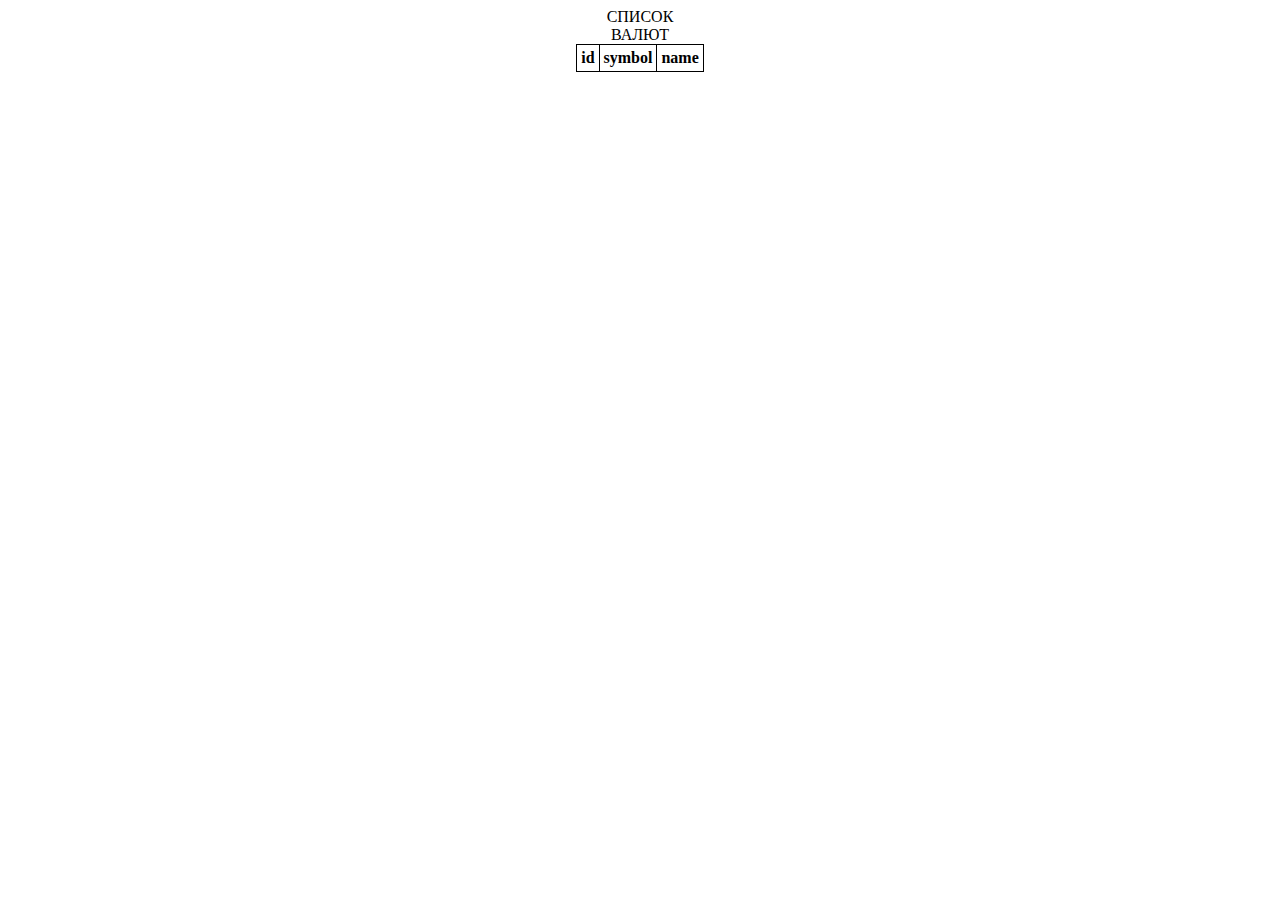
<file: №1/index.html>
<!DOCTYPE html>
<html lang="en">
<head>
  <meta charset="UTF-8">
  <meta name="viewport" content="width=device-width, initial-scale=1.0">
  <link rel="stylesheet" href="css/style.css">
  <title>№1</title>
</head>
<body>
  <table class="table">
    <caption class="table__caption">Список валют</caption>
    <thead class="table__head">
      <tr class="table__row">
        <th class="table__title">id</th>
        <th class="table__title">symbol</th>
        <th class="table__title">name</th>
      </tr>
    </thead>
    <tbody class="table__body"></tbody>
  </table>
  <script type="module" src="js/main.js"></script>
</body>
</html>
</file>
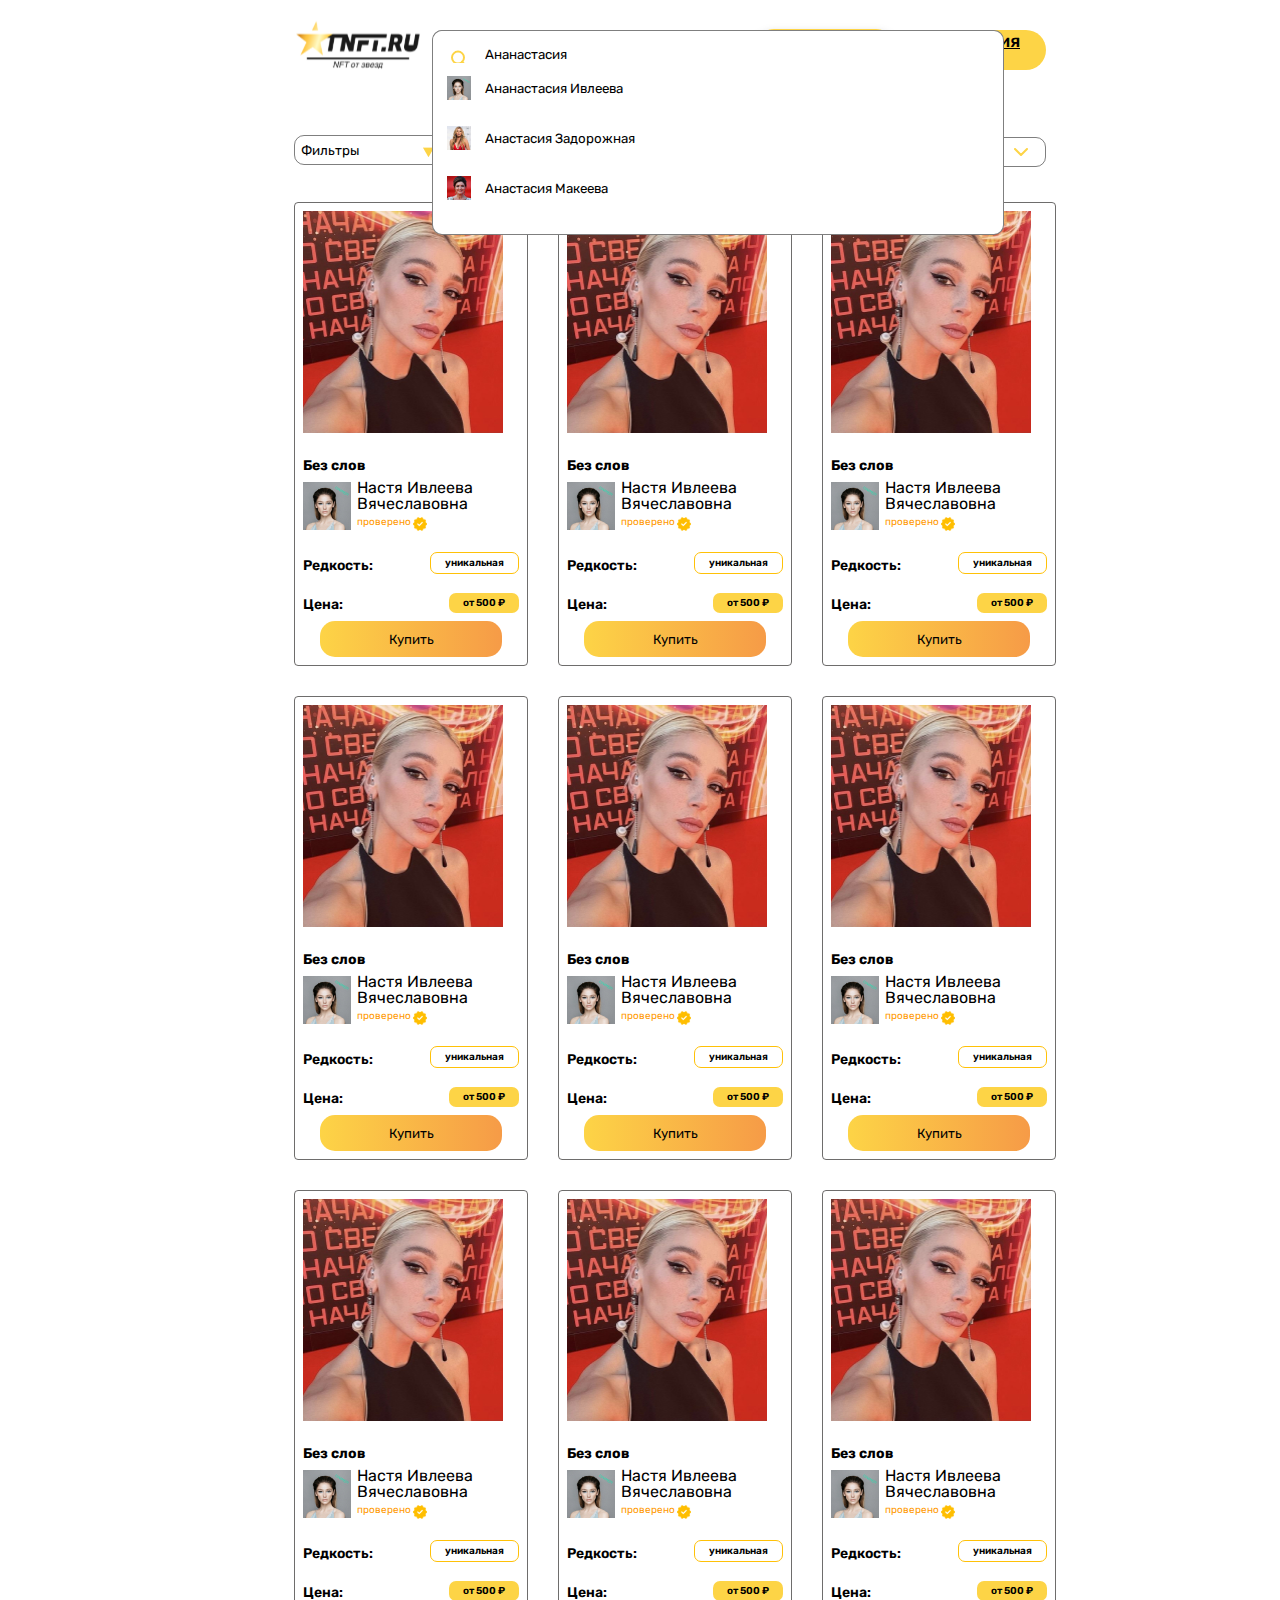
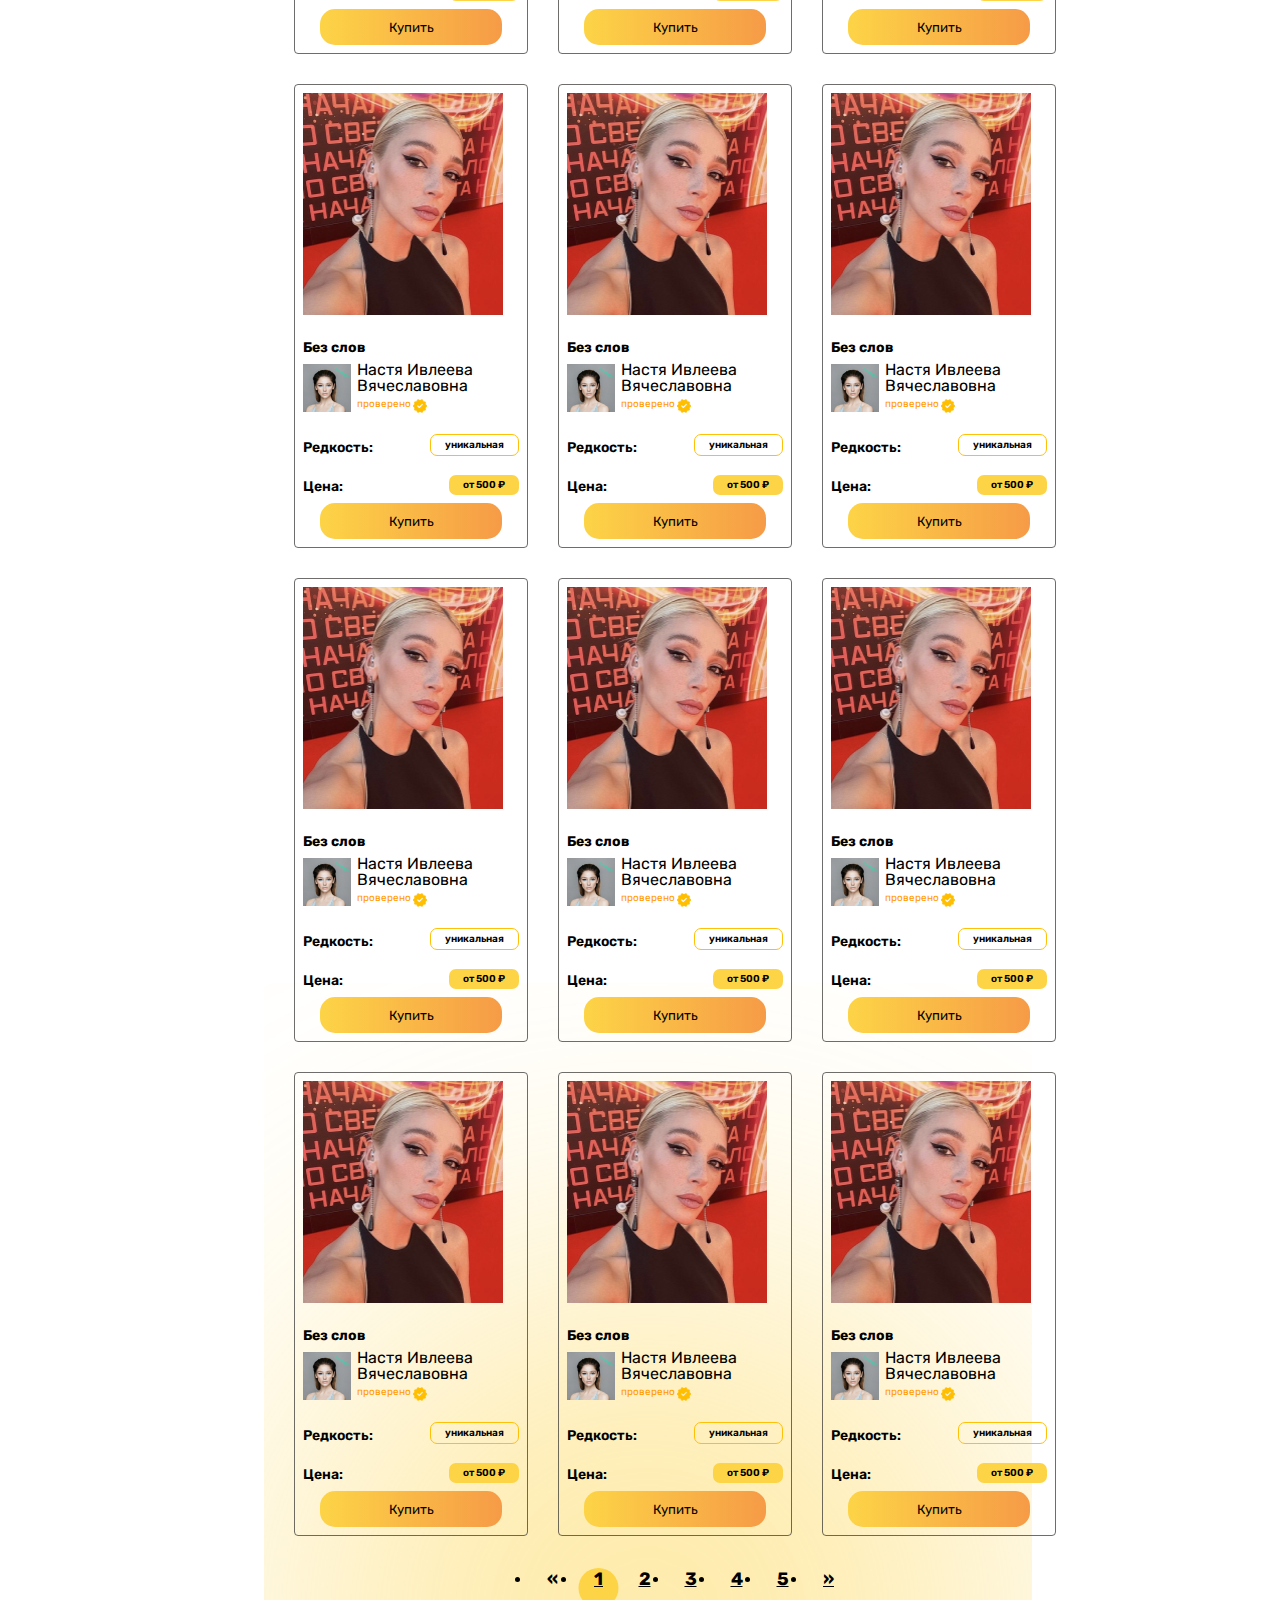
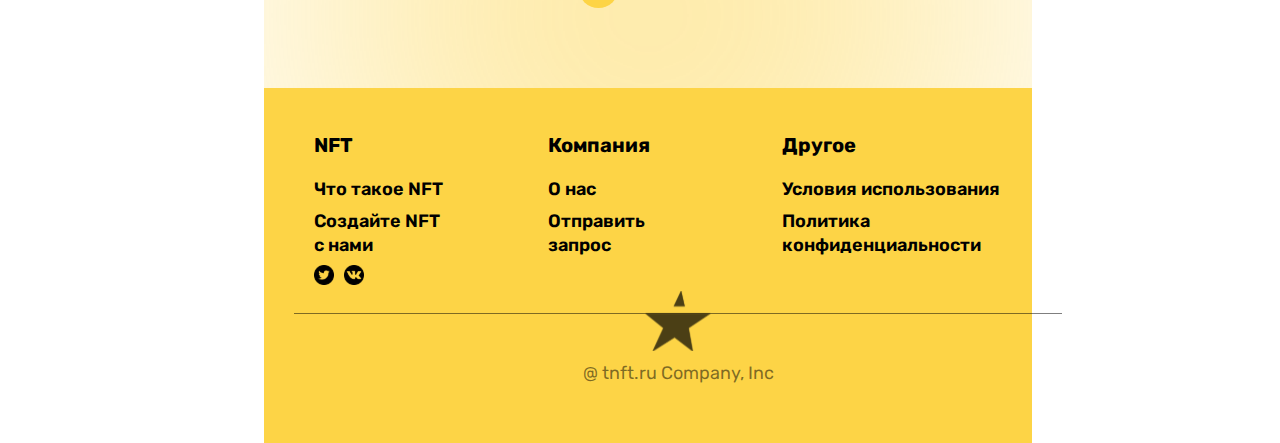
<file: №2/index.html>
<!DOCTYPE html>
<html class="page" lang="ru">
<head>
  <meta charset="UTF-8">
  <meta name="viewport" content="width=device-width, initial-scale=1.0">
  <link href="https://cdn.jsdelivr.net/npm/bootstrap@5.3.2/dist/css/bootstrap.min.css" rel="stylesheet" integrity="sha384-T3c6CoIi6uLrA9TneNEoa7RxnatzjcDSCmG1MXxSR1GAsXEV/Dwwykc2MPK8M2HN" crossorigin="anonymous">
  <link rel="stylesheet" href="css/style.css">
  <link rel="preconnect" href="https://fonts.googleapis.com">
  <link rel="preconnect" href="https://fonts.gstatic.com" crossorigin>
  <link href="https://fonts.googleapis.com/css2?family=Rubik:wght@400;500&display=swap" rel="stylesheet">
  <title>№2</title>
</head>
<body>
  <header class="main-header header">
    <div class="custom-container">
      <div class="row-wrapper">
        <nav class="header-nav">
          <ul class="header-nav__list">
            <li class="header-nav__item">
              <a class="header__logo" href="#">
                <img class="header__img"  width="128" height="60" src="img/header/logo.svg" alt="Логотип сайта.">
              </a>
            </li>
            <li class="header-nav__item">
              <form class="d-flex search-form" role="search">
                <div class="search-form__wrapper">
                  <input class="form-control search header__search" type="search" placeholder="Поиск..." aria-label="Search">
                </div>
                <div class="search-select search-select--open">
                  <ul class="search-list">
                    <li class="search-item">
                      <div class="search-list__wrapper">
                        <input class="form-control search search-list__input" type="search" value="Ананастасия" placeholder="Поиск..." aria-label="Search">
                      </div>
                    </li>
                    <li class="search-item" >
                      <img class="search-item__img" width="24" height="24" src="img/search-select/icon.jpg" alt="Ивлеева.">
                      <button class="search-item__button">Ананастасия Ивлеева</button>
                    </li>
                    <li class="search-item" >
                      <img class="search-item__img" width="24" height="24" src="img/search-select/icon-1.jpg" alt="Задорожная.">
                      <button class="search-item__button">Анастасия Задорожная</button>
                    </li>
                    <li class="search-item" >
                      <img class="search-item__img" width="24" height="24" src="img/search-select/icon-2.jpg" alt="Макеева.">
                      <button class="search-item__button">Анастасия Макеева</button>
                    </li>
                  </ul>
                </div>
              </form>
            </li>
          </ul>
        </nav>
        <div class="auth-wrapper">
          <a class="btn btn-primary header__button header__button--login" href="#" role="button">Вход</a>
          <a class="btn btn-primary header__button header__button--sign" href="#" role="button">Регистрация</a>
        </div>
      </div>
    </div>
  </header>

  <main class="main">
      <section class="catalog">
        <h1 class="visually-hidden">Каталог</h1>
        <div class="custom-container">
          <section class="catalog-filters filters">
            <h2 class="visually-hidden">Фильтры</h2>
            <div class="row-wrapper">
              <div class="filter-wrapper filter-wrapper-button">
                <button class="filter filter-button" aria-label="Фильтры.">Фильтры</button>
              </div>
              <form class="d-flex search-form" role="search">
                <div class="search-form__wrapper">
                  <input class="form-control search filter-search" type="search" placeholder="Поиск..." aria-label="Search">
                </div>
              </form>
              <div class="filter-wrapper filter-wrapper-sort">
                <select class="filter filter-sort" aria-label="Сортировка.">
                  <option value="default">По умолчанию</option>
                </select>
              </div>
            </div>
          </section>
          <ul class="catalog-list">
            <li class="catalog-item">
              <a class="catalog-picture-link" href="#">
                <img class="catalog-picture" src="img/catalog-item/photo.jpg" width="200" height="222" alt="Ананастасия Ивлеева.">
                <h3 class="item-title">Без слов</h3>
              </a>
              <div class="catalog-profile">
                <a class="catalog-picture-link" href="#">
                  <img class="catalog-icon" src="img/catalog-item/icon.jpg" width="48" height="48" alt="Ананастасия Ивлеева.">
                </a>
                <div class="catalog-profile__wrapper">
                  <p class="catalog-profile__name">Настя Ивлеева Вячеславовна</p>
                  <span class="catalog-profile__check">проверено</span>
                </div>
              </div>
              <div class="catalog-container">
                <p class="catalog-name">Редкость:</p>
                <p class="catalog-rare">Уникальная</p>
              </div>
              <div class="catalog-container">
                <p class="catalog-name">Цена:</p>
                <p class="catalog-price">От 500 ₽</p>
              </div>
              <button class="catalog-button">Купить</button>
            </li>
            <li class="catalog-item">
              <a class="catalog-picture-link" href="#">
                <img class="catalog-picture" src="img/catalog-item/photo.jpg" width="200" height="222" alt="Ананастасия Ивлеева.">
                <h3 class="item-title">Без слов</h3>
              </a>
              <div class="catalog-profile">
                <a class="catalog-picture-link" href="#">
                  <img class="catalog-icon" src="img/catalog-item/icon.jpg" width="48" height="48" alt="Ананастасия Ивлеева.">
                </a>
                <div class="catalog-profile__wrapper">
                  <p class="catalog-profile__name">Настя Ивлеева Вячеславовна</p>
                  <span class="catalog-profile__check">проверено</span>
                </div>
              </div>
              <div class="catalog-container">
                <p class="catalog-name">Редкость:</p>
                <p class="catalog-rare">Уникальная</p>
              </div>
              <div class="catalog-container">
                <p class="catalog-name">Цена:</p>
                <p class="catalog-price">От 500 ₽</p>
              </div>
              <button class="catalog-button">Купить</button>
            </li>
            <li class="catalog-item">
              <a class="catalog-picture-link" href="#">
                <img class="catalog-picture" src="img/catalog-item/photo.jpg" width="200" height="222" alt="Ананастасия Ивлеева.">
                <h3 class="item-title">Без слов</h3>
              </a>
              <div class="catalog-profile">
                <a class="catalog-picture-link" href="#">
                  <img class="catalog-icon" src="img/catalog-item/icon.jpg" width="48" height="48" alt="Ананастасия Ивлеева.">
                </a>
                <div class="catalog-profile__wrapper">
                  <p class="catalog-profile__name">Настя Ивлеева Вячеславовна</p>
                  <span class="catalog-profile__check">проверено</span>
                </div>
              </div>
              <div class="catalog-container">
                <p class="catalog-name">Редкость:</p>
                <p class="catalog-rare">Уникальная</p>
              </div>
              <div class="catalog-container">
                <p class="catalog-name">Цена:</p>
                <p class="catalog-price">От 500 ₽</p>
              </div>
              <button class="catalog-button">Купить</button>
            </li>
            <li class="catalog-item">
              <a class="catalog-picture-link" href="#">
                <img class="catalog-picture" src="img/catalog-item/photo.jpg" width="200" height="222" alt="Ананастасия Ивлеева.">
                <h3 class="item-title">Без слов</h3>
              </a>
              <div class="catalog-profile">
                <a class="catalog-picture-link" href="#">
                  <img class="catalog-icon" src="img/catalog-item/icon.jpg" width="48" height="48" alt="Ананастасия Ивлеева.">
                </a>
                <div class="catalog-profile__wrapper">
                  <p class="catalog-profile__name">Настя Ивлеева Вячеславовна</p>
                  <span class="catalog-profile__check">проверено</span>
                </div>
              </div>
              <div class="catalog-container">
                <p class="catalog-name">Редкость:</p>
                <p class="catalog-rare">Уникальная</p>
              </div>
              <div class="catalog-container">
                <p class="catalog-name">Цена:</p>
                <p class="catalog-price">От 500 ₽</p>
              </div>
              <button class="catalog-button">Купить</button>
            </li>
            <li class="catalog-item">
              <a class="catalog-picture-link" href="#">
                <img class="catalog-picture" src="img/catalog-item/photo.jpg" width="200" height="222" alt="Ананастасия Ивлеева.">
                <h3 class="item-title">Без слов</h3>
              </a>
              <div class="catalog-profile">
                <a class="catalog-picture-link" href="#">
                  <img class="catalog-icon" src="img/catalog-item/icon.jpg" width="48" height="48" alt="Ананастасия Ивлеева.">
                </a>
                <div class="catalog-profile__wrapper">
                  <p class="catalog-profile__name">Настя Ивлеева Вячеславовна</p>
                  <span class="catalog-profile__check">проверено</span>
                </div>
              </div>
              <div class="catalog-container">
                <p class="catalog-name">Редкость:</p>
                <p class="catalog-rare">Уникальная</p>
              </div>
              <div class="catalog-container">
                <p class="catalog-name">Цена:</p>
                <p class="catalog-price">От 500 ₽</p>
              </div>
              <button class="catalog-button">Купить</button>
            </li>
            <li class="catalog-item">
              <a class="catalog-picture-link" href="#">
                <img class="catalog-picture" src="img/catalog-item/photo.jpg" width="200" height="222" alt="Ананастасия Ивлеева.">
                <h3 class="item-title">Без слов</h3>
              </a>
              <div class="catalog-profile">
                <a class="catalog-picture-link" href="#">
                  <img class="catalog-icon" src="img/catalog-item/icon.jpg" width="48" height="48" alt="Ананастасия Ивлеева.">
                </a>
                <div class="catalog-profile__wrapper">
                  <p class="catalog-profile__name">Настя Ивлеева Вячеславовна</p>
                  <span class="catalog-profile__check">проверено</span>
                </div>
              </div>
              <div class="catalog-container">
                <p class="catalog-name">Редкость:</p>
                <p class="catalog-rare">Уникальная</p>
              </div>
              <div class="catalog-container">
                <p class="catalog-name">Цена:</p>
                <p class="catalog-price">От 500 ₽</p>
              </div>
              <button class="catalog-button">Купить</button>
            </li>
            <li class="catalog-item">
              <a class="catalog-picture-link" href="#">
                <img class="catalog-picture" src="img/catalog-item/photo.jpg" width="200" height="222" alt="Ананастасия Ивлеева.">
                <h3 class="item-title">Без слов</h3>
              </a>
              <div class="catalog-profile">
                <a class="catalog-picture-link" href="#">
                  <img class="catalog-icon" src="img/catalog-item/icon.jpg" width="48" height="48" alt="Ананастасия Ивлеева.">
                </a>
                <div class="catalog-profile__wrapper">
                  <p class="catalog-profile__name">Настя Ивлеева Вячеславовна</p>
                  <span class="catalog-profile__check">проверено</span>
                </div>
              </div>
              <div class="catalog-container">
                <p class="catalog-name">Редкость:</p>
                <p class="catalog-rare">Уникальная</p>
              </div>
              <div class="catalog-container">
                <p class="catalog-name">Цена:</p>
                <p class="catalog-price">От 500 ₽</p>
              </div>
              <button class="catalog-button">Купить</button>
            </li>
            <li class="catalog-item">
              <a class="catalog-picture-link" href="#">
                <img class="catalog-picture" src="img/catalog-item/photo.jpg" width="200" height="222" alt="Ананастасия Ивлеева.">
                <h3 class="item-title">Без слов</h3>
              </a>
              <div class="catalog-profile">
                <a class="catalog-picture-link" href="#">
                  <img class="catalog-icon" src="img/catalog-item/icon.jpg" width="48" height="48" alt="Ананастасия Ивлеева.">
                </a>
                <div class="catalog-profile__wrapper">
                  <p class="catalog-profile__name">Настя Ивлеева Вячеславовна</p>
                  <span class="catalog-profile__check">проверено</span>
                </div>
              </div>
              <div class="catalog-container">
                <p class="catalog-name">Редкость:</p>
                <p class="catalog-rare">Уникальная</p>
              </div>
              <div class="catalog-container">
                <p class="catalog-name">Цена:</p>
                <p class="catalog-price">От 500 ₽</p>
              </div>
              <button class="catalog-button">Купить</button>
            </li>
            <li class="catalog-item">
              <a class="catalog-picture-link" href="#">
                <img class="catalog-picture" src="img/catalog-item/photo.jpg" width="200" height="222" alt="Ананастасия Ивлеева.">
                <h3 class="item-title">Без слов</h3>
              </a>
              <div class="catalog-profile">
                <a class="catalog-picture-link" href="#">
                  <img class="catalog-icon" src="img/catalog-item/icon.jpg" width="48" height="48" alt="Ананастасия Ивлеева.">
                </a>
                <div class="catalog-profile__wrapper">
                  <p class="catalog-profile__name">Настя Ивлеева Вячеславовна</p>
                  <span class="catalog-profile__check">проверено</span>
                </div>
              </div>
              <div class="catalog-container">
                <p class="catalog-name">Редкость:</p>
                <p class="catalog-rare">Уникальная</p>
              </div>
              <div class="catalog-container">
                <p class="catalog-name">Цена:</p>
                <p class="catalog-price">От 500 ₽</p>
              </div>
              <button class="catalog-button">Купить</button>
            </li>
            <li class="catalog-item">
              <a class="catalog-picture-link" href="#">
                <img class="catalog-picture" src="img/catalog-item/photo.jpg" width="200" height="222" alt="Ананастасия Ивлеева.">
                <h3 class="item-title">Без слов</h3>
              </a>
              <div class="catalog-profile">
                <a class="catalog-picture-link" href="#">
                  <img class="catalog-icon" src="img/catalog-item/icon.jpg" width="48" height="48" alt="Ананастасия Ивлеева.">
                </a>
                <div class="catalog-profile__wrapper">
                  <p class="catalog-profile__name">Настя Ивлеева Вячеславовна</p>
                  <span class="catalog-profile__check">проверено</span>
                </div>
              </div>
              <div class="catalog-container">
                <p class="catalog-name">Редкость:</p>
                <p class="catalog-rare">Уникальная</p>
              </div>
              <div class="catalog-container">
                <p class="catalog-name">Цена:</p>
                <p class="catalog-price">От 500 ₽</p>
              </div>
              <button class="catalog-button">Купить</button>
            </li>
            <li class="catalog-item">
              <a class="catalog-picture-link" href="#">
                <img class="catalog-picture" src="img/catalog-item/photo.jpg" width="200" height="222" alt="Ананастасия Ивлеева.">
                <h3 class="item-title">Без слов</h3>
              </a>
              <div class="catalog-profile">
                <a class="catalog-picture-link" href="#">
                  <img class="catalog-icon" src="img/catalog-item/icon.jpg" width="48" height="48" alt="Ананастасия Ивлеева.">
                </a>
                <div class="catalog-profile__wrapper">
                  <p class="catalog-profile__name">Настя Ивлеева Вячеславовна</p>
                  <span class="catalog-profile__check">проверено</span>
                </div>
              </div>
              <div class="catalog-container">
                <p class="catalog-name">Редкость:</p>
                <p class="catalog-rare">Уникальная</p>
              </div>
              <div class="catalog-container">
                <p class="catalog-name">Цена:</p>
                <p class="catalog-price">От 500 ₽</p>
              </div>
              <button class="catalog-button">Купить</button>
            </li>
            <li class="catalog-item">
              <a class="catalog-picture-link" href="#">
                <img class="catalog-picture" src="img/catalog-item/photo.jpg" width="200" height="222" alt="Ананастасия Ивлеева.">
                <h3 class="item-title">Без слов</h3>
              </a>
              <div class="catalog-profile">
                <a class="catalog-picture-link" href="#">
                  <img class="catalog-icon" src="img/catalog-item/icon.jpg" width="48" height="48" alt="Ананастасия Ивлеева.">
                </a>
                <div class="catalog-profile__wrapper">
                  <p class="catalog-profile__name">Настя Ивлеева Вячеславовна</p>
                  <span class="catalog-profile__check">проверено</span>
                </div>
              </div>
              <div class="catalog-container">
                <p class="catalog-name">Редкость:</p>
                <p class="catalog-rare">Уникальная</p>
              </div>
              <div class="catalog-container">
                <p class="catalog-name">Цена:</p>
                <p class="catalog-price">От 500 ₽</p>
              </div>
              <button class="catalog-button">Купить</button>
            </li>
            <li class="catalog-item">
              <a class="catalog-picture-link" href="#">
                <img class="catalog-picture" src="img/catalog-item/photo.jpg" width="200" height="222" alt="Ананастасия Ивлеева.">
                <h3 class="item-title">Без слов</h3>
              </a>
              <div class="catalog-profile">
                <a class="catalog-picture-link" href="#">
                  <img class="catalog-icon" src="img/catalog-item/icon.jpg" width="48" height="48" alt="Ананастасия Ивлеева.">
                </a>
                <div class="catalog-profile__wrapper">
                  <p class="catalog-profile__name">Настя Ивлеева Вячеславовна</p>
                  <span class="catalog-profile__check">проверено</span>
                </div>
              </div>
              <div class="catalog-container">
                <p class="catalog-name">Редкость:</p>
                <p class="catalog-rare">Уникальная</p>
              </div>
              <div class="catalog-container">
                <p class="catalog-name">Цена:</p>
                <p class="catalog-price">От 500 ₽</p>
              </div>
              <button class="catalog-button">Купить</button>
            </li>
            <li class="catalog-item">
              <a class="catalog-picture-link" href="#">
                <img class="catalog-picture" src="img/catalog-item/photo.jpg" width="200" height="222" alt="Ананастасия Ивлеева.">
                <h3 class="item-title">Без слов</h3>
              </a>
              <div class="catalog-profile">
                <a class="catalog-picture-link" href="#">
                  <img class="catalog-icon" src="img/catalog-item/icon.jpg" width="48" height="48" alt="Ананастасия Ивлеева.">
                </a>
                <div class="catalog-profile__wrapper">
                  <p class="catalog-profile__name">Настя Ивлеева Вячеславовна</p>
                  <span class="catalog-profile__check">проверено</span>
                </div>
              </div>
              <div class="catalog-container">
                <p class="catalog-name">Редкость:</p>
                <p class="catalog-rare">Уникальная</p>
              </div>
              <div class="catalog-container">
                <p class="catalog-name">Цена:</p>
                <p class="catalog-price">От 500 ₽</p>
              </div>
              <button class="catalog-button">Купить</button>
            </li>
            <li class="catalog-item">
              <a class="catalog-picture-link" href="#">
                <img class="catalog-picture" src="img/catalog-item/photo.jpg" width="200" height="222" alt="Ананастасия Ивлеева.">
                <h3 class="item-title">Без слов</h3>
              </a>
              <div class="catalog-profile">
                <a class="catalog-picture-link" href="#">
                  <img class="catalog-icon" src="img/catalog-item/icon.jpg" width="48" height="48" alt="Ананастасия Ивлеева.">
                </a>
                <div class="catalog-profile__wrapper">
                  <p class="catalog-profile__name">Настя Ивлеева Вячеславовна</p>
                  <span class="catalog-profile__check">проверено</span>
                </div>
              </div>
              <div class="catalog-container">
                <p class="catalog-name">Редкость:</p>
                <p class="catalog-rare">Уникальная</p>
              </div>
              <div class="catalog-container">
                <p class="catalog-name">Цена:</p>
                <p class="catalog-price">От 500 ₽</p>
              </div>
              <button class="catalog-button">Купить</button>
            </li>
            <li class="catalog-item">
              <a class="catalog-picture-link" href="#">
                <img class="catalog-picture" src="img/catalog-item/photo.jpg" width="200" height="222" alt="Ананастасия Ивлеева.">
                <h3 class="item-title">Без слов</h3>
              </a>
              <div class="catalog-profile">
                <a class="catalog-picture-link" href="#">
                  <img class="catalog-icon" src="img/catalog-item/icon.jpg" width="48" height="48" alt="Ананастасия Ивлеева.">
                </a>
                <div class="catalog-profile__wrapper">
                  <p class="catalog-profile__name">Настя Ивлеева Вячеславовна</p>
                  <span class="catalog-profile__check">проверено</span>
                </div>
              </div>
              <div class="catalog-container">
                <p class="catalog-name">Редкость:</p>
                <p class="catalog-rare">Уникальная</p>
              </div>
              <div class="catalog-container">
                <p class="catalog-name">Цена:</p>
                <p class="catalog-price">От 500 ₽</p>
              </div>
              <button class="catalog-button">Купить</button>
            </li>
            <li class="catalog-item">
              <a class="catalog-picture-link" href="#">
                <img class="catalog-picture" src="img/catalog-item/photo.jpg" width="200" height="222" alt="Ананастасия Ивлеева.">
                <h3 class="item-title">Без слов</h3>
              </a>
              <div class="catalog-profile">
                <a class="catalog-picture-link" href="#">
                  <img class="catalog-icon" src="img/catalog-item/icon.jpg" width="48" height="48" alt="Ананастасия Ивлеева.">
                </a>
                <div class="catalog-profile__wrapper">
                  <p class="catalog-profile__name">Настя Ивлеева Вячеславовна</p>
                  <span class="catalog-profile__check">проверено</span>
                </div>
              </div>
              <div class="catalog-container">
                <p class="catalog-name">Редкость:</p>
                <p class="catalog-rare">Уникальная</p>
              </div>
              <div class="catalog-container">
                <p class="catalog-name">Цена:</p>
                <p class="catalog-price">От 500 ₽</p>
              </div>
              <button class="catalog-button">Купить</button>
            </li>
            <li class="catalog-item">
              <a class="catalog-picture-link" href="#">
                <img class="catalog-picture" src="img/catalog-item/photo.jpg" width="200" height="222" alt="Ананастасия Ивлеева.">
                <h3 class="item-title">Без слов</h3>
              </a>
              <div class="catalog-profile">
                <a class="catalog-picture-link" href="#">
                  <img class="catalog-icon" src="img/catalog-item/icon.jpg" width="48" height="48" alt="Ананастасия Ивлеева.">
                </a>
                <div class="catalog-profile__wrapper">
                  <p class="catalog-profile__name">Настя Ивлеева Вячеславовна</p>
                  <span class="catalog-profile__check">проверено</span>
                </div>
              </div>
              <div class="catalog-container">
                <p class="catalog-name">Редкость:</p>
                <p class="catalog-rare">Уникальная</p>
              </div>
              <div class="catalog-container">
                <p class="catalog-name">Цена:</p>
                <p class="catalog-price">От 500 ₽</p>
              </div>
              <button class="catalog-button">Купить</button>
            </li>
          </ul>
          <nav class="pagination-nav" aria-label="...">
            <ul class="pagination">
              <li class="page-item disabled">
                <a class="page-link">&laquo;</a>
              </li>
              <li class="page-item active" aria-current="page"><a class="page-link" href="#">1</a></li>
              <li class="page-item"><a class="page-link" href="#">2</a></li>
              <li class="page-item"><a class="page-link" href="#">3</a></li>
              <li class="page-item"><a class="page-link" href="#">4</a></li>
              <li class="page-item"><a class="page-link" href="#">5</a></li>
              <li class="page-item">
                <a class="page-link" href="#">&raquo;</a>
              </li>
            </ul>
          </nav>
        </div>
      </section>
  </main>
  <footer class="main-footer footer">
    <div class="custom-container">
      <nav class="footer-nav">
        <ul class="footer-list">
          <li class="footer-list__element element">
            <h3 class="element__title">NFT</h3>
            <ul class="element__body">
              <li class="element__item"><a class="element__item-link" href="#">Что такое NFT</a></li>
              <li class="element__item"><a class="element__item-link" href="#">Создайте NFT <br> с нами</a></li>
              <li class="element__item">
                <ul class="footer-social social">
                  <li class="social__element">
                    <a class="social-link" href="#">
                      <img class="social-img" width="20" height="20" src="img/footer/twitter.svg" alt="Наш Твиттер.">
                    </a>
                  </li>
                  <li class="social__element">
                    <a class="social-link" href="#">
                      <img class="social-img" width="20" height="20" src="img/footer/vk.svg" alt="Наш Вконтакте.">
                    </a>
                  </li>
                </ul>
              </li>
            </ul>
          </li>
          <li class="footer-list__element element">
              <h3 class="element__title">Компания</h3>
              <ul class="element__body">
                  <li class="element__item"><a class="element__item-link" href="#">О нас</a></li>
                  <li class="element__item"><a class="element__item-link" href="#">Отправить запрос</a></li>
              </ul>
          </li>
          <li class="footer-list__element element">
            <h3 class="element__title">Другое</h3>
            <ul class="element__body">
                <li class="element__item"><a class="element__item-link" href="#">Условия использования</a></li>
                <li class="element__item"><a class="element__item-link" href="#">Политика конфиденциальности</a></li>
            </ul>
        </li>
      </ul>
      </nav>
      <span class="footer__copyright">@ tnft.ru Company, Inc</span>
    </div>
  </footer>
  <script src="https://cdn.jsdelivr.net/npm/bootstrap@5.3.2/dist/js/bootstrap.bundle.min.js" integrity="sha384-C6RzsynM9kWDrMNeT87bh95OGNyZPhcTNXj1NW7RuBCsyN/o0jlpcV8Qyq46cDfL" crossorigin="anonymous"></script>
</body>
</html>
</file>
<file: №1/css/style.css>
.table {
  margin: 0 auto;
  border-collapse: collapse;
}

.table__caption {
  text-transform: uppercase;
}

.table__title,
.table__row,
.table__cell {
  padding: 4px;
  border: 1px solid #000000;
  text-align: center;
}

.table__row--blue {
  background-color: #0000ff;
}

.table__row--green {
  background-color: #008000;
}
</file>
<file: №2/css/style.css>
h3 { /*Переназначил bootstrap стили*/
  font-size: 14px;
  margin-bottom: 0;
}

p { /*Переназначил bootstrap стили*/
  margin-bottom: 0;
}

.page {
  width: 768px;
  margin: 0 auto;
}

.visually-hidden {
  position: absolute;
  width: 1px;
  height: 1px;
  margin: -1px;
  border: 0;
  padding: 0;
  white-space: nowrap;
  -webkit-clip-path: inset(100%);
          clip-path: inset(100%);
  clip: rect(0 0 0 0);
  overflow: hidden;
}

.custom-container {
  width: 100%;
  max-width: 1440px;
  min-width: 320px;
  margin: 0 auto;
  padding: 0 30px;
}

.page {
  height: 100%;
  font-family: 'Rubik', sans-serif;
}

.row-wrapper {
  display: flex;
  justify-content: space-between;
  align-items: center;
}

button,
input {
  font-family: 'Rubik', sans-serif;
}

/*Header*/

.main-header {
  margin-top: 18px;
  margin-bottom: 50px;
}

.header-nav__list {
  display: flex;
  align-items: center;
  flex-wrap: nowrap;
  column-gap: 10px;
  margin: 0;
  padding: 0;
  list-style: none;
}

.search-form {
  position: relative;
  margin-right: 0;
  min-height: 40px;
}

.search {
  padding-left: 44px;
  border-color: rgba(0, 0, 0, 0.5);
  border-radius: 58px;
}

.search-form {
  position: relative;
}

.search-form__wrapper::before {
  content: '';
  position: absolute;
  top: 20px;
  left: 20px;
  display: block;
  width: 18px;
  height: 18px;
  background-image: url('../img/header/search-icon.svg');
  background-repeat: no-repeat;
  transform: translateY(-56%); /*Подгон*/
}

.search:focus {
  border-color: rgba(0, 0, 0, 0.25);
  box-shadow: 0 0 0 0.25rem #fdd446;
}

.search-select {
  position: absolute;
  top: 0;
  left: 0;
  width: 570px;
  min-height: 203px; /*Пока для 'красоты'*/
  background-color: #ffffff;
  border: 1px solid rgba(0, 0, 0, 0.50);
  border-radius: 10px;
  z-index: 1;
}

.search-select--open {
  display: block;
}

.search-select--close {
  display: none;
}

.search-list {
  margin: 0;
  padding: 0;
  list-style: none;
}

.search-list__wrapper::before {
  content: '';
  position: absolute;
  top: 30px;
  left: 14px;
  display: block;
  width: 24px;
  height: 24px;
  background-image: url('../img/header/search-icon.svg');
  background-position: 50% 50%;
  background-repeat: no-repeat;
  transform: translateY(-60%); /*Подгон*/
}

.search-list__input {
  padding-top: 16px;
  padding-left: 52px;
  border: none;
  border-radius: 10px;
}

.search-list__input:focus {
  border-color: unset;
  box-shadow: unset;
}

.search-item {
  position: relative;
}

.search-item__img {
  position: absolute;
  top: 50%;
  left: 14px;
  z-index: 1;
  transform: translateY(-50%);
}

.search-item__button {
  width: 568px;
  min-height: 50px;
  background-color: #ffffff;
  padding-left: 52px;
  border: none;
  border-radius: 4px;
  text-align: left;
}

.search-item__button:hover,
.search-item__button:focus {
  border: none;
  outline: none;
  background-color: #fef6d6;
}

.auth-wrapper {
  display: flex;
  align-items: center;
  flex-wrap: nowrap;
  column-gap: 10px;
}

.header__search {
  min-width: 264px;
}

.header__button {
  width: 140px;
  min-height: 40px;
  border-radius: 20px;
  font-size: 18px;
  font-weight: 500;
  word-wrap: break-word
}

.header__button--login {
  background-color: #ffffff;
  color: #000000;
  border: 1.5px solid #fdd446;
  filter: drop-shadow(0px 4px 4px rgba(0, 0, 0, 0.25)); /*Из фигмы*/
}

.header__button--sign {
  background-color: #fdd446;
  color: #000000;
  border: none;
}

.header__button--login:focus {
  background-color: #fdd446;
  border-color: rgba(0, 0, 0, 0.25);
  box-shadow: 0 0 0 0.1rem rgba(0, 0, 0, 0.5);
}

.header__button--sign:focus {
  background-color: #ffffff;
  color: #000000;
  border-color: rgba(0, 0, 0, 0.25);
  box-shadow: 0 0 0 0.1rem rgba(0, 0, 0, 0.5);
}

.header__button--login:hover,
.header__button--login:active {
  background-color: #fdd446;
  border-color: #000000;
}

.header__button--sign:hover,
.header__button--sign:active {
  color: #000000;
  background-color: #ffffff;
  border: 1.5px solid #000000;
}

/*---*/

/*Filters*/

.catalog-filters {
  position: relative;
  margin-bottom: 30px
}

.filter {
  min-height: 30px;
  padding-right: 26px;
  background-color: unset;
  color: #000000;
  border: 1px solid rgba(0, 0, 0, 0.50);
  border-radius: 10px;
  appearance: none;
}

.filter-button {
  position: relative;
  width: 154px;
  word-wrap: break-word;
  text-align: left;
}

.filter-sort {
  width: 206px;
  padding-right: 40px;
  padding-left: 10px;
}

.filter-wrapper {
  position: relative;
}

.filter-wrapper-button {
  margin-top: -4px; /*Подгон*/
}

.filter-wrapper-button::after {
  content: '';
  position: absolute;
  top: 50%;
  right: 13px;
  display: block;
  width: 14px;
  height: 14px;
  background-image: url(../img/filter/arrow.svg);
  background-position: 50% 50%;
  background-repeat: no-repeat;
  transform: translateY(-34%); /*Подгон*/
}

.filter-wrapper-sort::after {
  content: '';
  position: absolute;
  top: 50%;
  right: 13px;
  display: block;
  width: 24px;
  height: 24px;
  background-image: url(../img/filter/arrow1.svg);
  background-position: 50% 50%;
  background-repeat: no-repeat;
  transform: translateY(-50%); /*Подгон*/
}

.filter-search {
  min-width: 326px;
}

/*---*/

/*CatalogList*/

.catalog-list {
  margin: 0;
  margin-bottom: 32px;
  padding: 0;
  display: grid;
  grid-template-columns: repeat(3, auto);
  grid-gap: 30px;
  list-style-type: none;
}

.catalog-item {
  position: relative;
  display: flex;
  flex-direction: column;
  row-gap: 8px;
  width: 216px;
  min-height: 436px;
  padding: 8px;
  border: 0.7px solid rgba(48, 47, 46, 0.70);
  border-radius: 4px;
  word-wrap: break-word
}

.catalog-container {
  display: flex;
  justify-content: space-between;
  align-items: center;
}

.catalog-container + .catalog-container {
  margin-top: auto;
}

.catalog-picture-link {
  color: #000000;
  text-decoration: none;
}

.catalog-picture {
  padding-bottom: 6px
}

.catalog-profile {
  display: flex;
  column-gap: 6px;
}

.catalog-profile__name {
  max-width: 144px;
  line-height: 16px;
  margin-top: -2px; /*Подгон*/
  margin-bottom: -2px; /*Подгон*/
}

.catalog-profile__check {
  position: relative;
  max-width: 144px;
  display: inline-block;
  color: #ff9900;
  font-size: 10px;
}

.catalog-profile__check::after {
  content: '';
  position: absolute;
  top: 1px;  /*Подгон*/
  right: -16px;  /*Подгон*/
  display: block;
  width: 14px;
  height: 14px;
  background-image: url('../img/catalog-item/check.svg');
}

.catalog-name {
  color: #000000;
  font-size: 14px;
  font-weight: 600;
}

.catalog-rare {
  display: flex;
  justify-content: center;
  align-items: center;
  max-width: 90px;
  min-height: 20px;
  padding: 0 14px;
  font-size: 10px;
  font-weight: 600;
  border-radius: 7px;
  border: 1px solid #ffc107;
  text-transform: lowercase;
}

.catalog-price {
  display: flex;
  justify-content: center;
  align-items: center;
  max-width: 76px;
  min-height: 20px;
  padding: 0 14px;
  font-size: 10px;
  font-weight: 600;
  border-radius: 7px;
  text-transform: lowercase;
  background-color: #fdd446;
  border-radius: 7px;
}

.catalog-button {
  width: 182px;
  min-height: 36px;
  margin: 0 auto;
  border: none;
  border-radius: 15px;
  background: linear-gradient(90deg, #fdd446 0%, #f69b47 100%);
}

/*---*/

/*Pagination*/

.pagination-nav {
  margin-bottom: 80px;
  word-wrap: break-word
}

.pagination {
  display: flex;
  align-self: center;
  justify-content: center;
  column-gap: 6px;
  margin: 0;
}

.page-item {
  min-width: 40px;
  min-height: 40px;
}

.disabled>.page-link, .page-link.disabled {
  background-color: unset;
}

.page-link {
  display: block;
  min-width: 40px;
  min-height: 40px;
  color: #000000;
  border: none;
  border-radius: 50%;
  font-size: 18px;
  font-weight: 700;
  text-align: center;
  transform: translateX(0.5px);
  background-color: unset;
}

.page-link:focus {
  color: #000000;
  border-color: rgba(0, 0, 0, 0.25);
  box-shadow: 0 0 0 0.1rem #fdd446;
}

.page-link:hover {
  color: #000000;
  border-color: rgba(0, 0, 0, 0.25);
}

.active>.page-link, .page-link.active {
  color: #000000;
  border: none;
  border-radius: 50%;
  background-color: #fdd446;
}

/*---*/

/*Footer*/

.main-footer {
  position: relative;
  padding-top: 25px;
  padding-bottom: 20px;
}

.main-footer::before {
  content: '';
  position: absolute;
  top: 1px; /*Подгон*/
  left: 0;
  display: block;
  width: 768px;
  height: 706px;
  background-image: url('../img/footer/light-decor-footer.svg');
  background-position: 50% 50%;
  background-repeat: no-repeat;
  transform: translateY(-100%);
  z-index: -1000;
}

.footer {
  width: 768px;
  min-height: 310px;
  background-color: #fdd446;
}

.footer-nav {
  position: relative;
  margin-bottom: 48px;
  padding-bottom: 20px;
  border-bottom: 1px solid rgba(0, 0, 0, 0.50);
  word-wrap: break-word
}

.footer-list,
.element__body,
.footer-social {
  margin: 0;
  padding: 0;
  list-style: none;
}

.footer-list {
  display: flex;
  column-gap: 80px;
  padding: 0 20px;
}

.footer-list__element {
  min-width: 154px;
}

.element__title {
  margin-bottom: 20px;
  color: #000000;
  font-size: 20px;
  font-weight: 700;
}

.element__item {
  margin-bottom: 8px;
  font-size: 18px;
  line-height: 24px;
  font-weight: 600;
}

.element__item-link {
  color: #000000;
  text-decoration: none;
}

.footer-social {
  display: flex;
  column-gap: 10px;
}

.social-link {
  display: flex;
}

.footer-nav::after {
  content: '';
  position: absolute;
  right: 50%;
  bottom: -38px;
  display: block;
  width: 66px;
  height: 60px;
  background-image: url('../img/footer/star.svg');
  background-position: 50% 50%;
  background-repeat: no-repeat;
  transform: translateX(50%);
}

.footer__copyright {
  display: flex;
  align-items: center;
  justify-content: center;
  color: rgba(0, 0, 0, 0.50);
  font-size: 18px;
  font-weight: 400;
  text-align: center;
}
</file>
